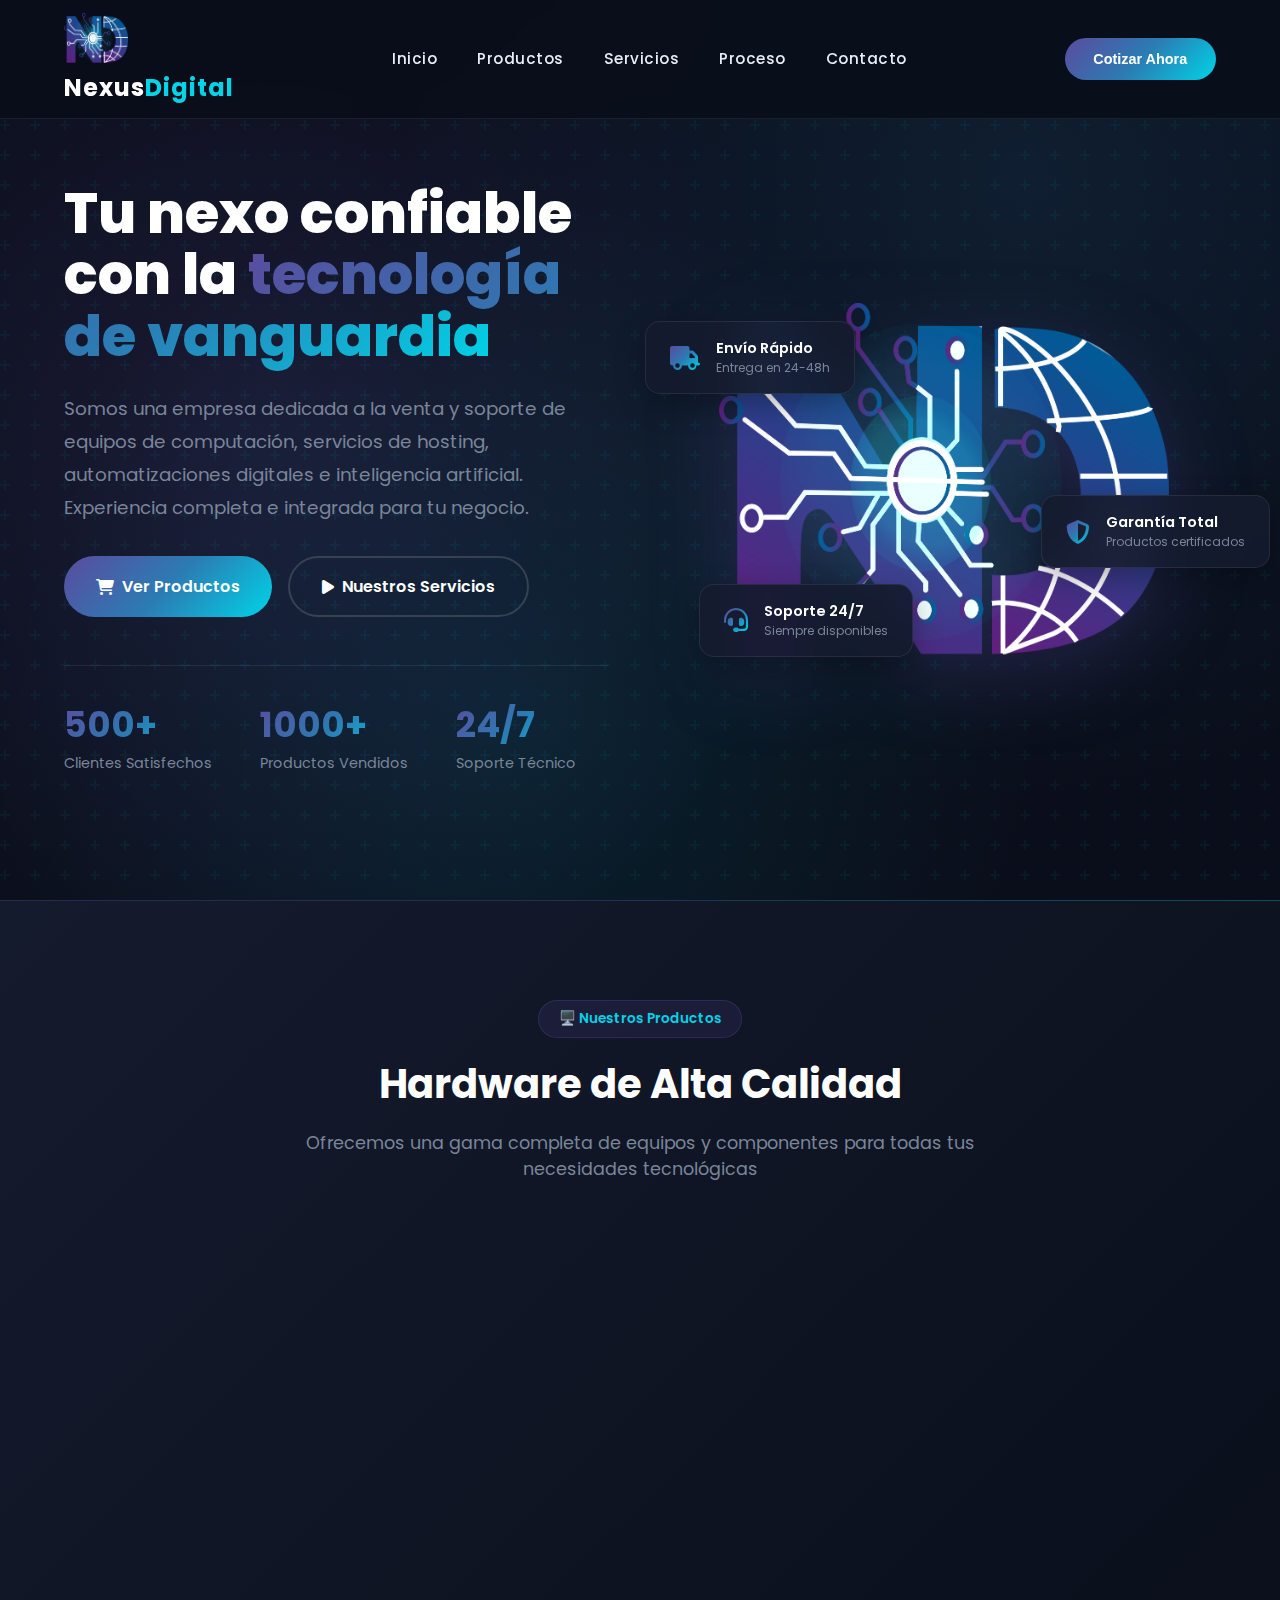
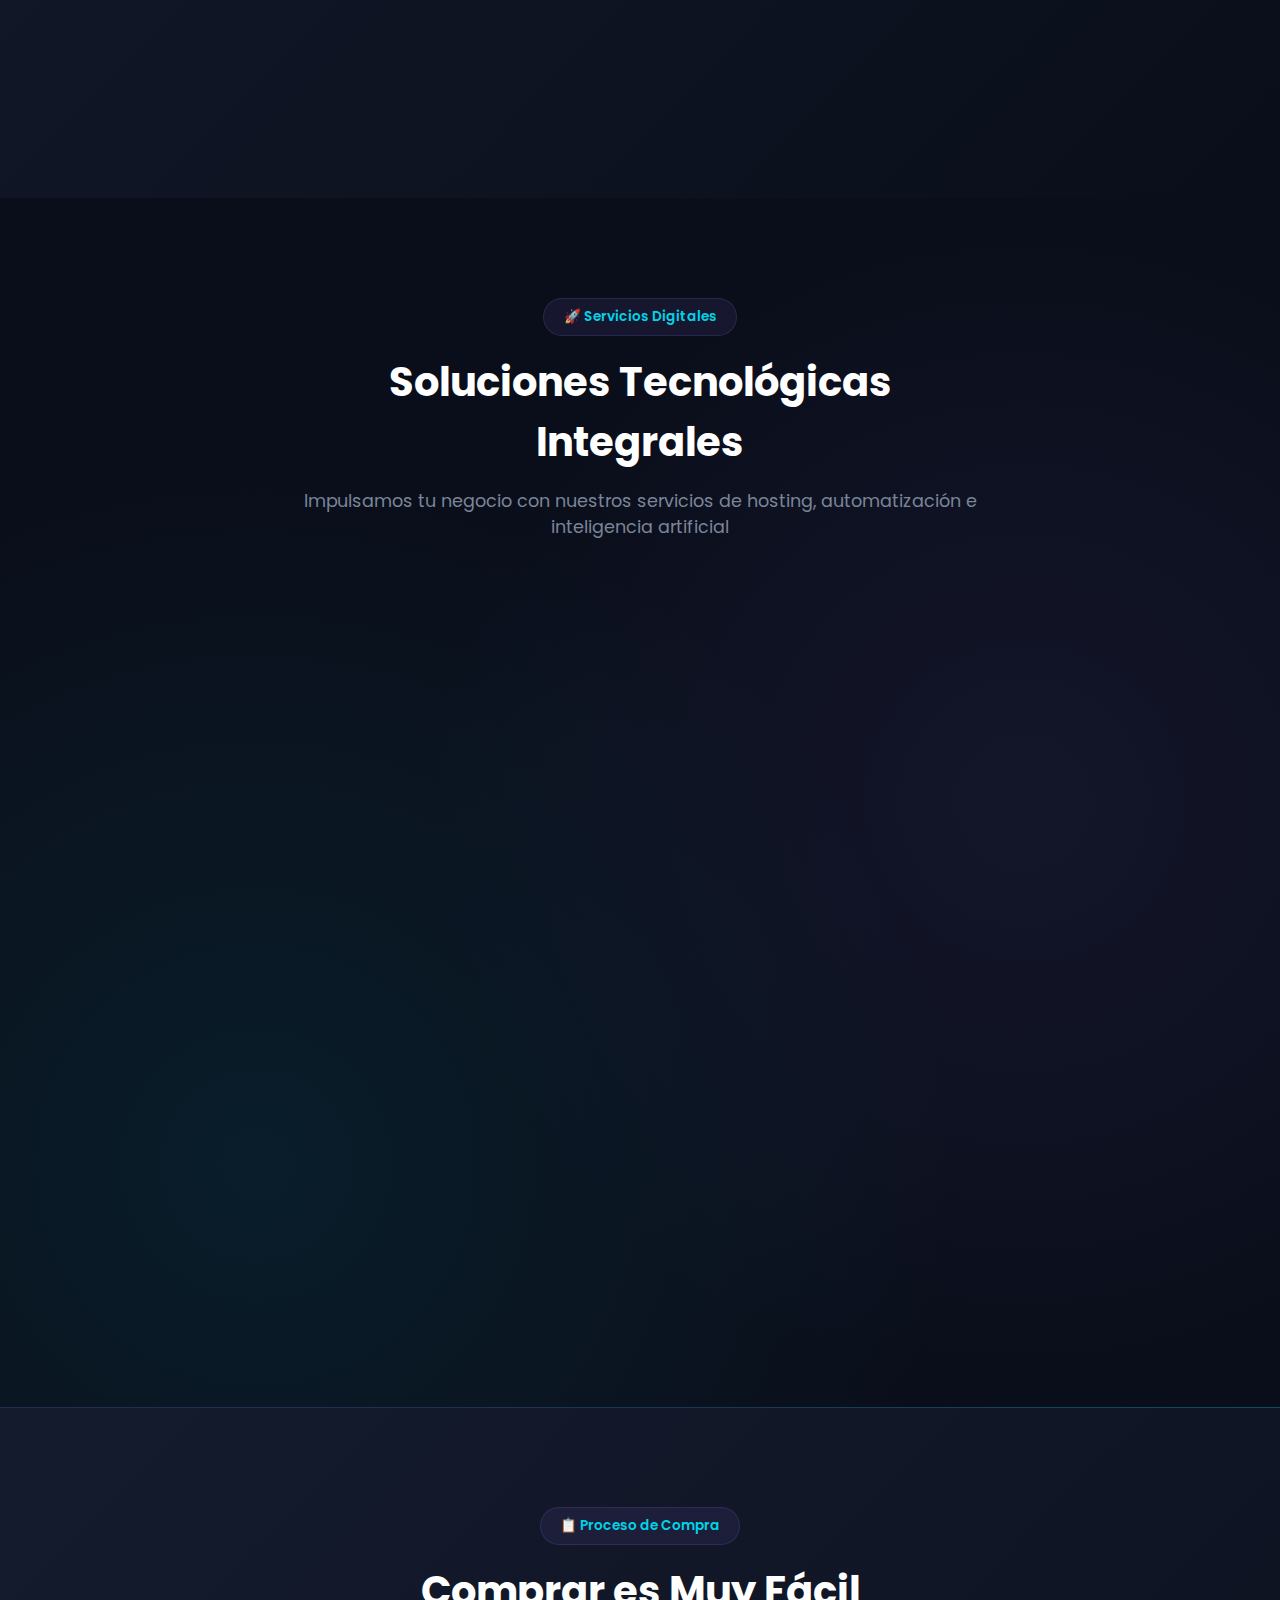
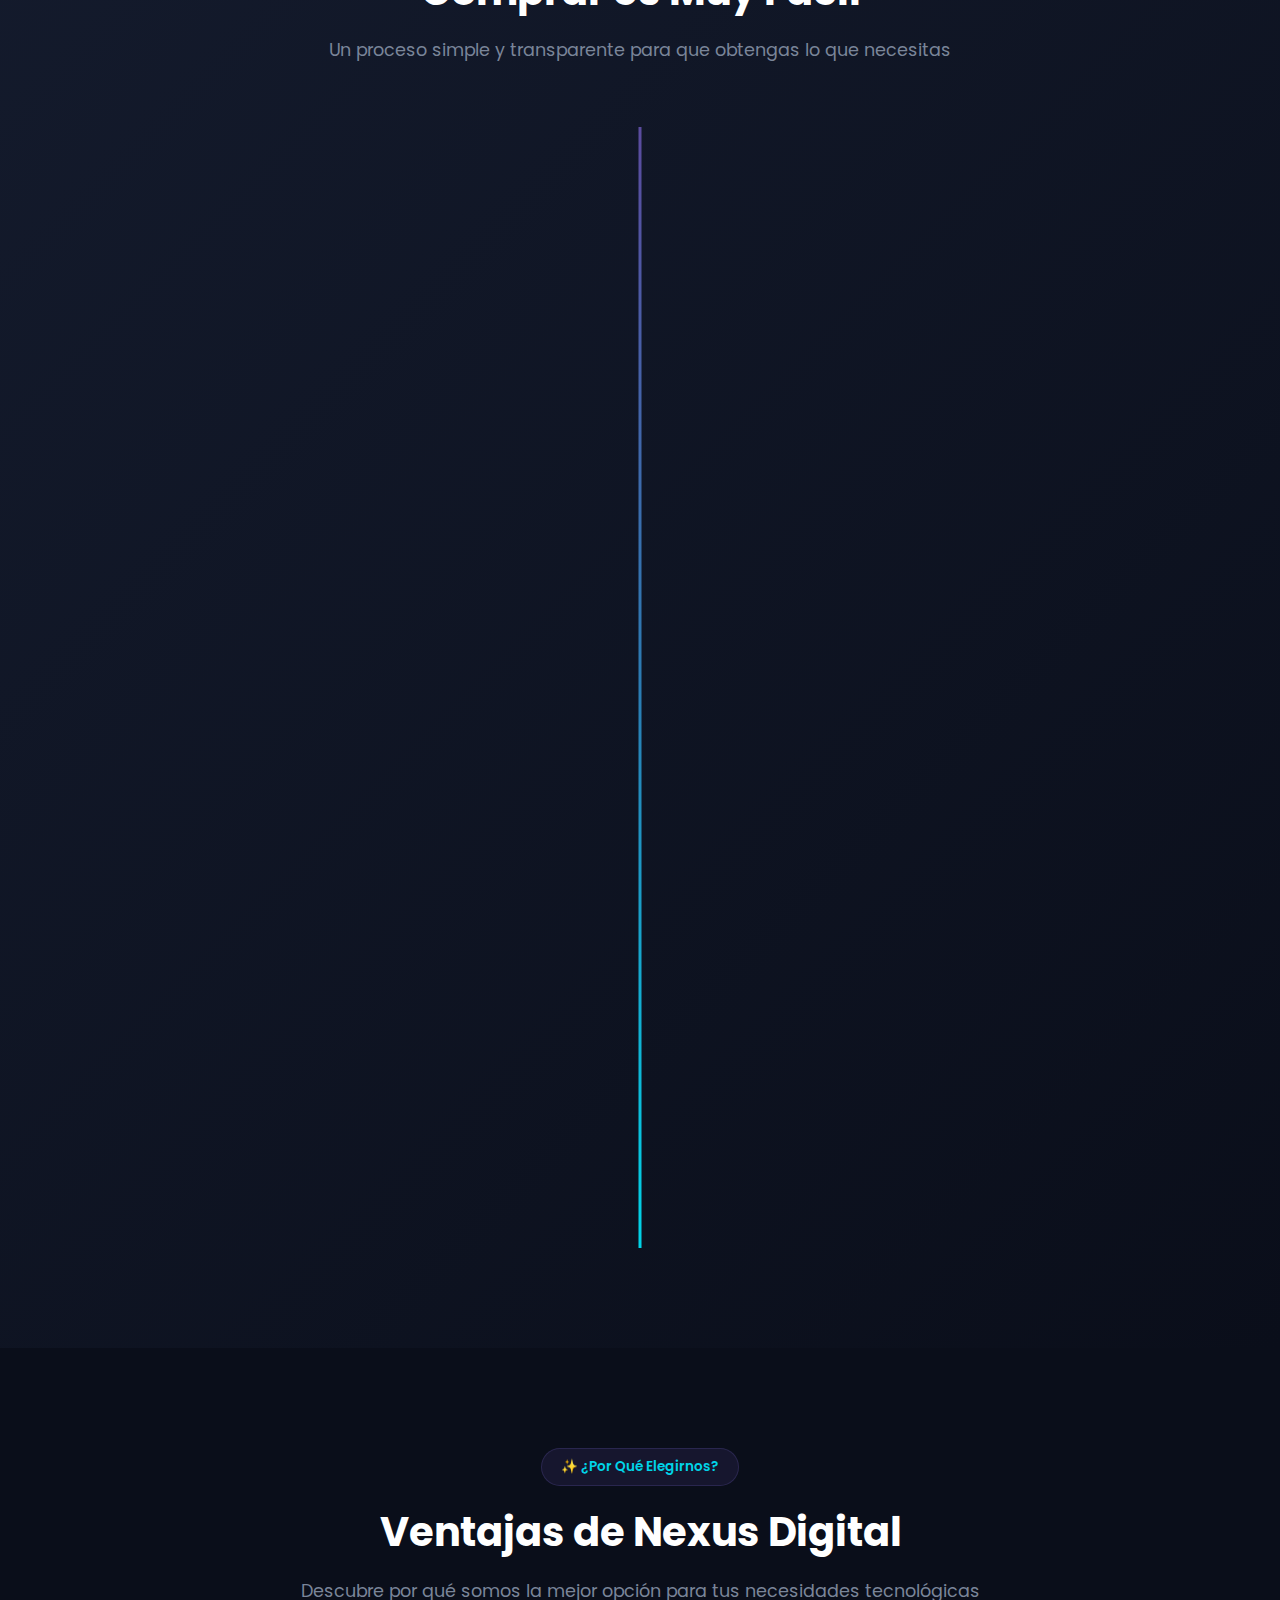
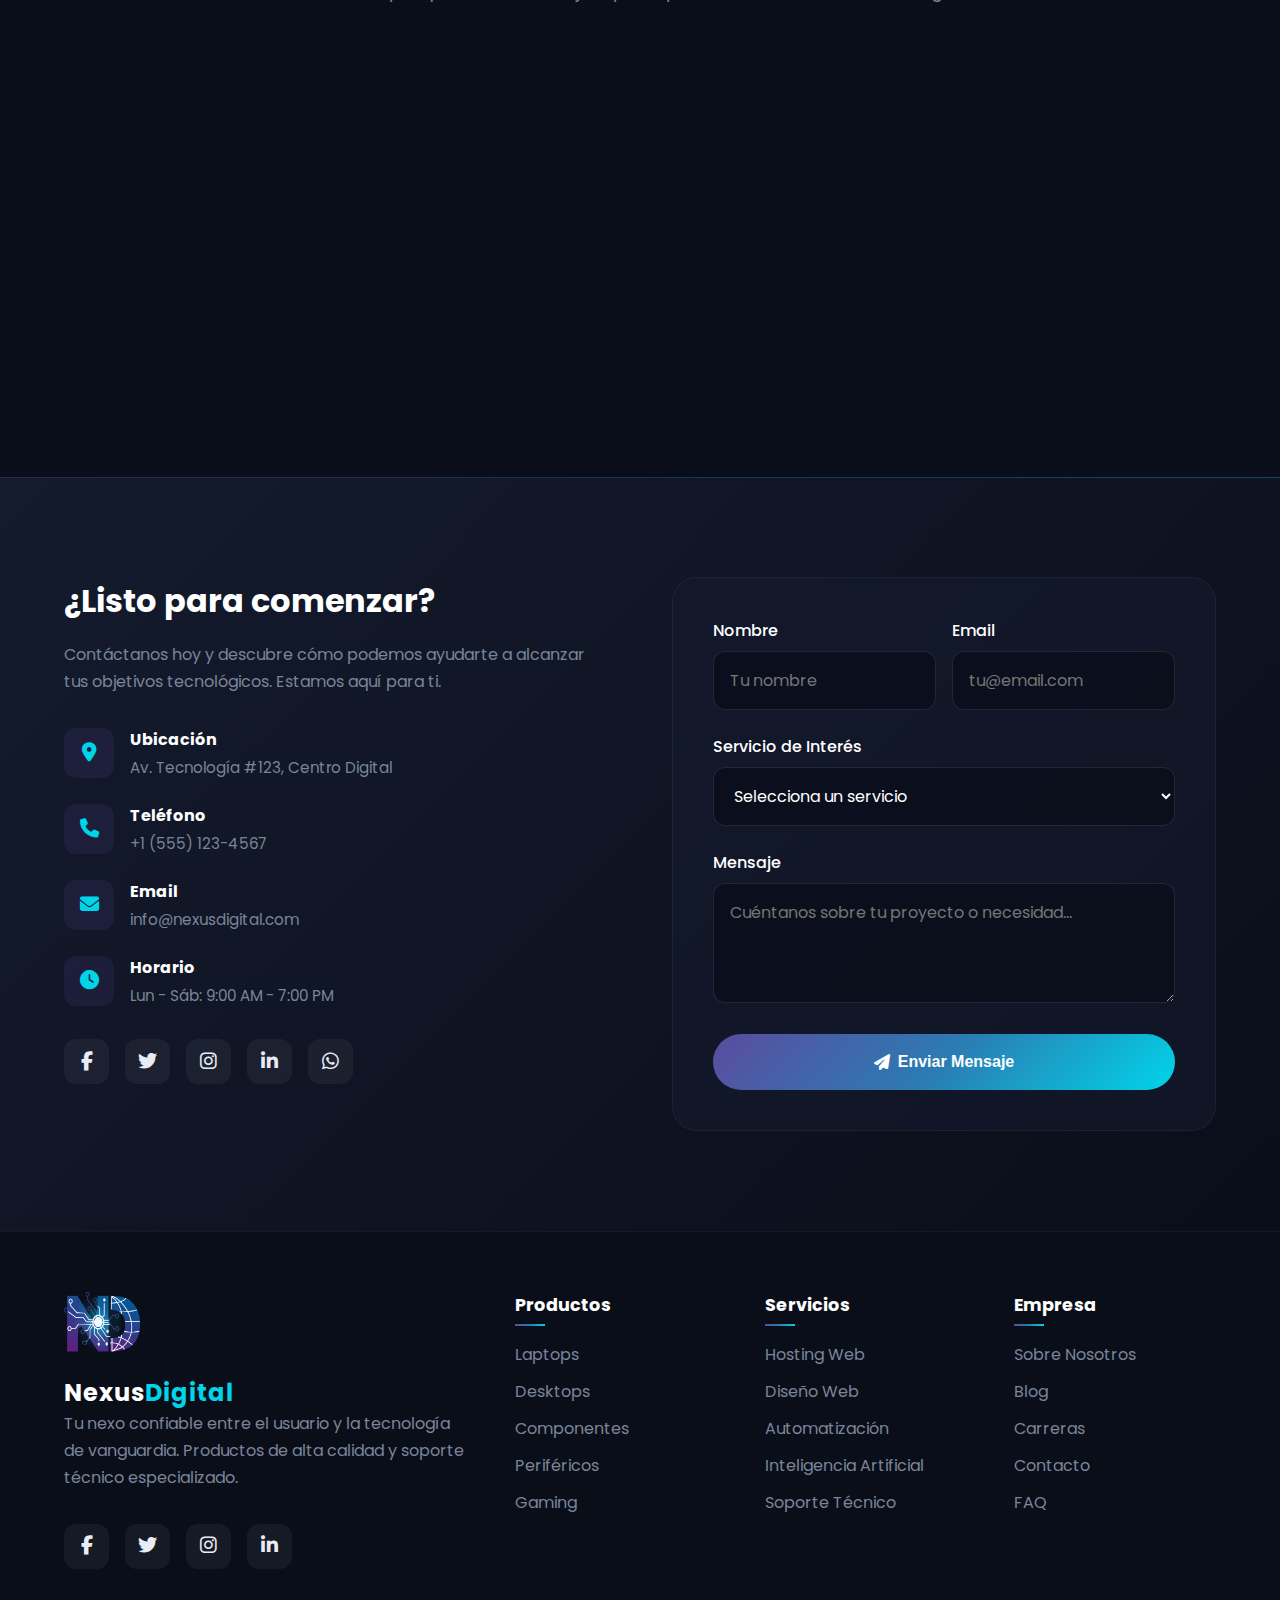
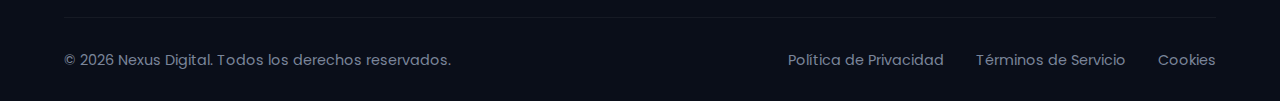
<file: index.html>
<!DOCTYPE html>
<html lang="es">
<head>
    <meta charset="UTF-8">
    <meta name="viewport" content="width=device-width, initial-scale=1.0">
    <title>Nexus Digital | Tecnología & Soluciones Digitales</title>
    <link href="https://fonts.googleapis.com/css2?family=Poppins:wght@300;400;500;600;700;800&display=swap" rel="stylesheet">
    <link rel="stylesheet" href="https://cdnjs.cloudflare.com/ajax/libs/font-awesome/6.4.0/css/all.min.css">
    <link rel="stylesheet" href="styles.css">
    <link rel="icon" type="image/x-icon" href="favicon.ico">
</head>
<body>
    <!-- Navbar -->
    <nav class="navbar">
        <div class="logo-container">
            <!-- Reemplaza esta URL con la ruta de tu logo -->
            <img src="logo.png" alt="Nexus Digital" class="logo-img">

        <div class="logo-text">Nexus<span>Digital</span></div>      




        </div>

        

        <ul class="nav-links">
            <li><a href="#inicio">Inicio</a></li>
            <li><a href="#productos">Productos</a></li>
            <li><a href="#servicios">Servicios</a></li>
            <li><a href="#proceso">Proceso</a></li>
            <li><a href="#contacto">Contacto</a></li>
        </ul>
        <button class="nav-btn">Cotizar Ahora</button>
        <div class="menu-toggle">
            <span></span>
            <span></span>
            <span></span>
        </div>
    </nav>

    <!-- Hero Section -->
    <section class="hero" id="inicio">
        <div class="hero-bg"></div>
        <div class="circuit-bg"></div>
        <div class="hero-content">
            <div class="hero-text">
                <h1>Tu nexo confiable con la <span class="gradient-text">tecnología de vanguardia</span></h1>
                <p>Somos una empresa dedicada a la venta y soporte de equipos de computación, servicios de hosting, automatizaciones digitales e inteligencia artificial. Experiencia completa e integrada para tu negocio.</p>
                <div class="hero-buttons">
                    <a href="#productos" class="btn-primary">
                        <i class="fas fa-shopping-cart"></i> Ver Productos
                    </a>
                    <a href="#servicios" class="btn-secondary">
                        <i class="fas fa-play"></i> Nuestros Servicios
                    </a>
                </div>
                <div class="stats">
                    <div class="stat-item">
                        <h3>500+</h3>
                        <p>Clientes Satisfechos</p>
                    </div>
                    <div class="stat-item">
                        <h3>1000+</h3>
                        <p>Productos Vendidos</p>
                    </div>
                    <div class="stat-item">
                        <h3>24/7</h3>
                        <p>Soporte Técnico</p>
                    </div>
                </div>
            </div>
            <div class="hero-visual">
                <!-- Logo grande en el hero -->
                <img src="logo.png" alt="Nexus Digital Logo" class="hero-logo-large">
                <div class="hero-card">
                    <i class="fas fa-truck"></i>
                    <div class="hero-card-text">
                        <h4>Envío Rápido</h4>
                        <p>Entrega en 24-48h</p>
                    </div>
                </div>
                <div class="hero-card">
                    <i class="fas fa-shield-alt"></i>
                    <div class="hero-card-text">
                        <h4>Garantía Total</h4>
                        <p>Productos certificados</p>
                    </div>
                </div>
                <div class="hero-card">
                    <i class="fas fa-headset"></i>
                    <div class="hero-card-text">
                        <h4>Soporte 24/7</h4>
                        <p>Siempre disponibles</p>
                    </div>
                </div>
            </div>
        </div>
    </section>

    <!-- Products Section -->
    <section class="products" id="productos">
        <div class="section-header">
            <span class="section-tag">🖥️ Nuestros Productos</span>
            <h2>Hardware de Alta Calidad</h2>
            <p>Ofrecemos una gama completa de equipos y componentes para todas tus necesidades tecnológicas</p>
        </div>
        <div class="products-grid">
            <div class="product-card fade-in">
                <div class="product-icon">
                    <i class="fas fa-laptop"></i>
                </div>
                <h3>Computadoras</h3>
                <p>Equipos de última generación para trabajo, gaming y uso profesional.</p>
                <ul class="product-features">
                    <li><i class="fas fa-check"></i> Laptops ultraligeras</li>
                    <li><i class="fas fa-check"></i> Desktops de alto rendimiento</li>
                    <li><i class="fas fa-check"></i> Workstations profesionales</li>
                    <li><i class="fas fa-check"></i> Gaming PCs personalizadas</li>
                </ul>
            </div>
            <div class="product-card fade-in">
                <div class="product-icon">
                    <i class="fas fa-microchip"></i>
                </div>
                <h3>Componentes</h3>
                <p>Los mejores componentes para armar o mejorar tu equipo.</p>
                <ul class="product-features">
                    <li><i class="fas fa-check"></i> Procesadores Intel & AMD</li>
                    <li><i class="fas fa-check"></i> Tarjetas gráficas NVIDIA & AMD</li>
                    <li><i class="fas fa-check"></i> Memoria RAM DDR4/DDR5</li>
                    <li><i class="fas fa-check"></i> Almacenamiento SSD NVMe</li>
                </ul>
            </div>
            <div class="product-card fade-in">
                <div class="product-icon">
                    <i class="fas fa-desktop"></i>
                </div>
                <h3>Periféricos</h3>
                <p>Accesorios esenciales para completar tu setup perfecto.</p>
                <ul class="product-features">
                    <li><i class="fas fa-check"></i> Monitores 4K y gaming</li>
                    <li><i class="fas fa-check"></i> Teclados mecánicos</li>
                    <li><i class="fas fa-check"></i> Ratones ergonómicos</li>
                    <li><i class="fas fa-check"></i> Cámaras web HD</li>
                </ul>
            </div>
        </div>
    </section>

    <!-- Services Section -->
    <section class="services" id="servicios">
        <div class="services-bg"></div>
        <div class="services-container">
            <div class="section-header">
                <span class="section-tag">🚀 Servicios Digitales</span>
                <h2>Soluciones Tecnológicas Integrales</h2>
                <p>Impulsamos tu negocio con nuestros servicios de hosting, automatización e inteligencia artificial</p>
            </div>
            <div class="services-grid">
                <div class="service-card fade-in">
                    <div class="service-icon-wrapper">
                        <i class="fas fa-globe"></i>
                    </div>
                    <h3>Hosting & Web</h3>
                    <div class="service-price">$49<span>/mes</span></div>
                    <p>Alojamiento web profesional y diseño de páginas para tu empresa</p>
                    <ul class="service-features">
                        <li><i class="fas fa-check"></i> Hosting SSD ilimitado</li>
                        <li><i class="fas fa-check"></i> Certificado SSL gratis</li>
                        <li><i class="fas fa-check"></i> Dominio incluido</li>
                        <li><i class="fas fa-check"></i> Diseño responsive</li>
                        <li><i class="fas fa-check"></i> Panel de control</li>
                    </ul>
                    <button class="btn-service">Comenzar</button>
                </div>
                <div class="service-card featured fade-in">
                    <div class="service-icon-wrapper">
                        <i class="fas fa-robot"></i>
                    </div>
                    <h3>Automatización + IA</h3>
                    <div class="service-price">$149<span>/mes</span></div>
                    <p>Automatiza procesos y potencia tu negocio con inteligencia artificial</p>
                    <ul class="service-features">
                        <li><i class="fas fa-check"></i> Chatbots inteligentes</li>
                        <li><i class="fas fa-check"></i> Workflows automatizados</li>
                        <li><i class="fas fa-check"></i> Integración CRM</li>
                        <li><i class="fas fa-check"></i> Análisis predictivo</li>
                        <li><i class="fas fa-check"></i> Soporte prioritario</li>
                    </ul>
                    <button class="btn-service">Más Popular</button>
                </div>
                <div class="service-card fade-in">
                    <div class="service-icon-wrapper">
                        <i class="fas fa-cogs"></i>
                    </div>
                    <h3>Soporte Técnico</h3>
                    <div class="service-price">$29<span>/mes</span></div>
                    <p>Soporte técnico especializado para todos tus equipos y sistemas</p>
                    <ul class="service-features">
                        <li><i class="fas fa-check"></i> Soporte remoto 24/7</li>
                        <li><i class="fas fa-check"></i> Mantenimiento preventivo</li>
                        <li><i class="fas fa-check"></i> Diagnóstico gratuito</li>
                        <li><i class="fas fa-check"></i> Reparación hardware</li>
                        <li><i class="fas fa-check"></i> Backup de datos</li>
                    </ul>
                    <button class="btn-service">Contratar</button>
                </div>
            </div>
        </div>
    </section>

    <!-- Process Section -->
    <section class="process" id="proceso">
        <div class="process-container">
            <div class="section-header">
                <span class="section-tag">📋 Proceso de Compra</span>
                <h2>Comprar es Muy Fácil</h2>
                <p>Un proceso simple y transparente para que obtengas lo que necesitas</p>
            </div>
            <div class="process-timeline">
                <div class="process-item fade-in">
                    <div class="process-content">
                        <h3><i class="fas fa-search"></i> Explora y Elige</h3>
                        <p>Navega por nuestra tienda online o visita nuestra tienda física. Encuentra el producto perfecto para ti.</p>
                    </div>
                    <div class="process-number">1</div>
                </div>
                <div class="process-item fade-in">
                    <div class="process-content">
                        <h3><i class="fas fa-comments"></i> Asesoría Personalizada</h3>
                        <p>¿Tienes dudas? Nuestro equipo de expertos está listo para ayudarte a tomar la mejor decisión.</p>
                    </div>
                    <div class="process-number">2</div>
                </div>
                <div class="process-item fade-in">
                    <div class="process-content">
                        <h3><i class="fas fa-credit-card"></i> Pago Seguro</h3>
                        <p>Múltiples métodos de pago seguros. Tarjetas, transferencias, y financiamiento disponible.</p>
                    </div>
                    <div class="process-number">3</div>
                </div>
                <div class="process-item fade-in">
                    <div class="process-content">
                        <h3><i class="fas fa-shipping-fast"></i> Envío Rápido</h3>
                        <p>Recibe tu pedido en la puerta de tu casa. Envíos express en 24-48 horas.</p>
                    </div>
                    <div class="process-number">4</div>
                </div>
                <div class="process-item fade-in">
                    <div class="process-content">
                        <h3><i class="fas fa-headset"></i> Soporte Continuo</h3>
                        <p>Nuestro compromiso no termina con la venta. Soporte técnico y garantía incluidos.</p>
                    </div>
                    <div class="process-number">5</div>
                </div>
            </div>
        </div>
    </section>

    <!-- Why Us Section -->
    <section class="why-us">
        <div class="section-header">
            <span class="section-tag">✨ ¿Por Qué Elegirnos?</span>
            <h2>Ventajas de Nexus Digital</h2>
            <p>Descubre por qué somos la mejor opción para tus necesidades tecnológicas</p>
        </div>
        <div class="why-grid">
            <div class="why-card fade-in">
                <div class="why-icon">
                    <i class="fas fa-medal"></i>
                </div>
                <h3>Calidad Garantizada</h3>
                <p>Solo trabajamos con las mejores marcas y productos certificados</p>
            </div>
            <div class="why-card fade-in">
                <div class="why-icon">
                    <i class="fas fa-tags"></i>
                </div>
                <h3>Precios Competitivos</h3>
                <p>Los mejores precios del mercado con ofertas exclusivas</p>
            </div>
            <div class="why-card fade-in">
                <div class="why-icon">
                    <i class="fas fa-user-tie"></i>
                </div>
                <h3>Expertos Certificados</h3>
                <p>Equipo técnico altamente capacitado y certificado</p>
            </div>
            <div class="why-card fade-in">
                <div class="why-icon">
                    <i class="fas fa-sync-alt"></i>
                </div>
                <h3>Garantía Extendida</h3>
                <p>Hasta 3 años de garantía en productos seleccionados</p>
            </div>
        </div>
    </section>

    <!-- Contact Section -->
    <section class="contact" id="contacto">
        <div class="contact-container">
            <div class="contact-info">
                <h3>¿Listo para comenzar?</h3>
                <p>Contáctanos hoy y descubre cómo podemos ayudarte a alcanzar tus objetivos tecnológicos. Estamos aquí para ti.</p>
                <div class="contact-details">
                    <div class="contact-item">
                        <div class="contact-item-icon">
                            <i class="fas fa-map-marker-alt"></i>
                        </div>
                        <div class="contact-item-text">
                            <h4>Ubicación</h4>
                            <p>Av. Tecnología #123, Centro Digital</p>
                        </div>
                    </div>
                    <div class="contact-item">
                        <div class="contact-item-icon">
                            <i class="fas fa-phone"></i>
                        </div>
                        <div class="contact-item-text">
                            <h4>Teléfono</h4>
                            <p>+1 (555) 123-4567</p>
                        </div>
                    </div>
                    <div class="contact-item">
                        <div class="contact-item-icon">
                            <i class="fas fa-envelope"></i>
                        </div>
                        <div class="contact-item-text">
                            <h4>Email</h4>
                            <p>info@nexusdigital.com</p>
                        </div>
                    </div>
                    <div class="contact-item">
                        <div class="contact-item-icon">
                            <i class="fas fa-clock"></i>
                        </div>
                        <div class="contact-item-text">
                            <h4>Horario</h4>
                            <p>Lun - Sáb: 9:00 AM - 7:00 PM</p>
                        </div>
                    </div>
                </div>
                <div class="social-links">
                    <a href="#" class="social-link"><i class="fab fa-facebook-f"></i></a>
                    <a href="#" class="social-link"><i class="fab fa-twitter"></i></a>
                    <a href="#" class="social-link"><i class="fab fa-instagram"></i></a>
                    <a href="#" class="social-link"><i class="fab fa-linkedin-in"></i></a>
                    <a href="#" class="social-link"><i class="fab fa-whatsapp"></i></a>
                </div>
            </div>
            <div class="contact-form">
                <form>
                    <div class="form-row">
                        <div class="form-group">
                            <label for="name">Nombre</label>
                            <input type="text" id="name" placeholder="Tu nombre">
                        </div>
                        <div class="form-group">
                            <label for="email">Email</label>
                            <input type="email" id="email" placeholder="tu@email.com">
                        </div>
                    </div>
                    <div class="form-group">
                        <label for="service">Servicio de Interés</label>
                        <select id="service">
                            <option value="">Selecciona un servicio</option>
                            <option value="hardware">Compra de Hardware</option>
                            <option value="hosting">Hosting & Páginas Web</option>
                            <option value="automation">Automatizaciones Digitales</option>
                            <option value="ai">Soluciones de IA</option>
                            <option value="support">Soporte Técnico</option>
                        </select>
                    </div>
                    <div class="form-group">
                        <label for="message">Mensaje</label>
                        <textarea id="message" placeholder="Cuéntanos sobre tu proyecto o necesidad..."></textarea>
                    </div>
                    <button type="submit" class="btn-submit">
                        <i class="fas fa-paper-plane"></i> Enviar Mensaje
                    </button>
                </form>
            </div>
        </div>
    </section>

    <!-- Footer -->
    <footer class="footer">
        <div class="footer-content">
            <div class="footer-brand">
                <img src="logo.png" alt="Nexus Digital" class="logo-img">
                 <div class="logo-text">Nexus<span>Digital</span></div>
                <p>Tu nexo confiable entre el usuario y la tecnología de vanguardia. Productos de alta calidad y soporte técnico especializado.</p>
                <div class="social-links">
                    <a href="#" class="social-link"><i class="fab fa-facebook-f"></i></a>
                    <a href="#" class="social-link"><i class="fab fa-twitter"></i></a>
                    <a href="#" class="social-link"><i class="fab fa-instagram"></i></a>
                    <a href="#" class="social-link"><i class="fab fa-linkedin-in"></i></a>
                </div>
            </div>
            <div class="footer-column">
                <h4>Productos</h4>
                <ul class="footer-links">
                    <li><a href="#">Laptops</a></li>
                    <li><a href="#">Desktops</a></li>
                    <li><a href="#">Componentes</a></li>
                    <li><a href="#">Periféricos</a></li>
                    <li><a href="#">Gaming</a></li>
                </ul>
            </div>
            <div class="footer-column">
                <h4>Servicios</h4>
                <ul class="footer-links">
                    <li><a href="#">Hosting Web</a></li>
                    <li><a href="#">Diseño Web</a></li>
                    <li><a href="#">Automatización</a></li>
                    <li><a href="#">Inteligencia Artificial</a></li>
                    <li><a href="#">Soporte Técnico</a></li>
                </ul>
            </div>
            <div class="footer-column">
                <h4>Empresa</h4>
                <ul class="footer-links">
                    <li><a href="#">Sobre Nosotros</a></li>
                    <li><a href="#">Blog</a></li>
                    <li><a href="#">Carreras</a></li>
                    <li><a href="#">Contacto</a></li>
                    <li><a href="#">FAQ</a></li>
                </ul>
            </div>
        </div>
        <div class="footer-bottom">
            <p>© 2026 Nexus Digital. Todos los derechos reservados.</p>
            <div class="footer-bottom-links">
                <a href="#">Política de Privacidad</a>
                <a href="#">Términos de Servicio</a>
                <a href="#">Cookies</a>
            </div>
        </div>
    </footer>

    <script>
        // Navbar scroll effect
        window.addEventListener('scroll', () => {
            const navbar = document.querySelector('.navbar');
            if (window.scrollY > 50) {
                navbar.classList.add('scrolled');
            } else {
                navbar.classList.remove('scrolled');
            }
        });

        // Mobile menu toggle
        const menuToggle = document.querySelector('.menu-toggle');
        const navLinks = document.querySelector('.nav-links');

        menuToggle.addEventListener('click', () => {
            navLinks.classList.toggle('active');
        });

        // Smooth scroll for nav links
        document.querySelectorAll('a[href^="#"]').forEach(anchor => {
            anchor.addEventListener('click', function(e) {
                e.preventDefault();
                const target = document.querySelector(this.getAttribute('href'));
                if (target) {
                    target.scrollIntoView({ behavior: 'smooth', block: 'start' });
                    navLinks.classList.remove('active');
                }
            });
        });

        // Fade in animation on scroll
        const observerOptions = {
            threshold: 0.1,
            rootMargin: '0px 0px -50px 0px'
        };

        const observer = new IntersectionObserver((entries) => {
            entries.forEach(entry => {
                if (entry.isIntersecting) {
                    entry.target.classList.add('visible');
                }
            });
        }, observerOptions);

        document.querySelectorAll('.fade-in').forEach(el => {
            observer.observe(el);
        });

        // Form submission
        document.querySelector('form').addEventListener('submit', (e) => {
            e.preventDefault();
            alert('¡Gracias por contactarnos! Te responderemos pronto.');
        });
    </script>
</body>
</html>
</file>
<file: styles.css>
/* Reset CSS */
        * {
            margin: 0;
            padding: 0;
            box-sizing: border-box;
        }

        :root {
            /* Colores basados en tu logo */
            --primary: #5B4B9E;
            --primary-dark: #3D3270;
            --secondary: #2B7CB3;
            --accent: #00D4E8;
            --dark: #0a0e1a;
            --dark-light: #141b2d;
            --gray: #7a8599;
            --light: #e8ecf4;
            --white: #ffffff;
            --gradient: linear-gradient(135deg, #5B4B9E 0%, #2B7CB3 50%, #00D4E8 100%);
            --gradient-dark: linear-gradient(135deg, #141b2d 0%, #0a0e1a 100%);
        }

        html {
            scroll-behavior: smooth;
        }

        body {
            font-family: 'Poppins', sans-serif;
            background-color: var(--dark);
            color: var(--white);
            overflow-x: hidden;
        }

        /* Navbar */
        .navbar {
            position: fixed;
            top: 0;
            left: 0;
            right: 0;
            z-index: 1000;
            padding: 0.8rem 5%;
            display: flex;
            justify-content: space-between;
            align-items: center;
            background: rgba(10, 14, 26, 0.95);
            backdrop-filter: blur(20px);
            border-bottom: 1px solid rgba(255,255,255,0.08);
            transition: all 0.3s ease;
        }

        .navbar.scrolled {
            padding: 0.5rem 5%;
            background: rgba(10, 14, 26, 0.98);
            box-shadow: 0 5px 30px rgba(0,0,0,0.3);
        }

        /* Logo con imagen */
        .logo-text {
            font-size: 1.5rem;
            font-weight: 700;
            color: var(--white);
            letter-spacing: 1px;
        }
        .logo-text span {
            color: var(--accent);
        }
        .logo-text                                                  







        .logo-container {
            display: flex;
            align-items: center;
            gap: 0.5rem;
        }

        .logo-img {
            height: 50px;
            width: auto;
            transition: transform 0.3s ease;
        }

        .logo-img:hover {
            transform: scale(1.05);
        }

        .nav-links {
            display: flex;
            gap: 2.5rem;
            list-style: none;
        }

        .nav-links a {
            color: var(--light);
            text-decoration: none;
            font-weight: 500;
            font-size: 0.95rem;
            transition: all 0.3s ease;
            position: relative;
            letter-spacing: 0.5px;
        }

        .nav-links a::after {
            content: '';
            position: absolute;
            bottom: -8px;
            left: 0;
            width: 0;
            height: 2px;
            background: var(--gradient);
            transition: width 0.3s ease;
        }

        .nav-links a:hover::after {
            width: 100%;
        }

        .nav-links a:hover {
            color: var(--accent);
        }

        .nav-btn {
            background: var(--gradient);
            color: var(--white);
            padding: 0.8rem 1.8rem;
            border: none;
            border-radius: 50px;
            font-weight: 600;
            cursor: pointer;
            transition: all 0.3s ease;
            font-size: 0.9rem;
        }

        .nav-btn:hover {
            transform: translateY(-2px);
            box-shadow: 0 10px 30px rgba(91, 75, 158, 0.4);
        }

        .menu-toggle {
            display: none;
            flex-direction: column;
            gap: 5px;
            cursor: pointer;
        }

        .menu-toggle span {
            width: 25px;
            height: 3px;
            background: var(--white);
            border-radius: 3px;
            transition: all 0.3s ease;
        }

        /* Hero Section */
        .hero {
            min-height: 100vh;
            display: flex;
            align-items: center;
            justify-content: center;
            padding: 120px 5% 60px;
            position: relative;
            overflow: hidden;
        }

        .hero-bg {
            position: absolute;
            top: 0;
            left: 0;
            right: 0;
            bottom: 0;
            background: 
                radial-gradient(circle at 20% 50%, rgba(91, 75, 158, 0.2) 0%, transparent 50%),
                radial-gradient(circle at 80% 20%, rgba(43, 124, 179, 0.15) 0%, transparent 50%),
                radial-gradient(circle at 40% 80%, rgba(0, 212, 232, 0.1) 0%, transparent 50%);
        }

        /* Animated circuit lines background */
        .circuit-bg {
            position: absolute;
            top: 0;
            left: 0;
            right: 0;
            bottom: 0;
            opacity: 0.05;
            background-image: url("data:image/svg+xml,%3Csvg width='60' height='60' viewBox='0 0 60 60' xmlns='http://www.w3.org/2000/svg'%3E%3Cg fill='none' fill-rule='evenodd'%3E%3Cg fill='%2300D4E8' fill-opacity='1'%3E%3Cpath d='M36 34v-4h-2v4h-4v2h4v4h2v-4h4v-2h-4zm0-30V0h-2v4h-4v2h4v4h2V6h4V4h-4zM6 34v-4H4v4H0v2h4v4h2v-4h4v-2H6zM6 4V0H4v4H0v2h4v4h2V6h4V4H6z'/%3E%3C/g%3E%3C/g%3E%3C/svg%3E");
        }

        .hero-content {
            max-width: 1400px;
            display: grid;
            grid-template-columns: 1fr 1fr;
            gap: 4rem;
            align-items: center;
            position: relative;
            z-index: 1;
        }

        .hero-text h1 {
            font-size: 3.5rem;
            font-weight: 800;
            line-height: 1.1;
            margin-bottom: 1.5rem;
        }

        .hero-text h1 .gradient-text {
            background: var(--gradient);
            -webkit-background-clip: text;
            -webkit-text-fill-color: transparent;
            background-clip: text;
        }

        .hero-text p {
            font-size: 1.15rem;
            color: var(--gray);
            margin-bottom: 2rem;
            line-height: 1.8;
        }

        .hero-buttons {
            display: flex;
            gap: 1rem;
            flex-wrap: wrap;
        }

        .btn-primary {
            background: var(--gradient);
            color: var(--white);
            padding: 1rem 2rem;
            border: none;
            border-radius: 50px;
            font-size: 1rem;
            font-weight: 600;
            cursor: pointer;
            transition: all 0.3s ease;
            text-decoration: none;
            display: inline-flex;
            align-items: center;
            gap: 0.5rem;
        }

        .btn-primary:hover {
            transform: translateY(-3px);
            box-shadow: 0 15px 40px rgba(91, 75, 158, 0.4);
        }

        .btn-secondary {
            background: transparent;
            color: var(--white);
            padding: 1rem 2rem;
            border: 2px solid rgba(255,255,255,0.15);
            border-radius: 50px;
            font-size: 1rem;
            font-weight: 600;
            cursor: pointer;
            transition: all 0.3s ease;
            text-decoration: none;
            display: inline-flex;
            align-items: center;
            gap: 0.5rem;
        }

        .btn-secondary:hover {
            border-color: var(--accent);
            color: var(--accent);
            transform: translateY(-3px);
        }

        .hero-visual {
            position: relative;
            display: flex;
            justify-content: center;
            align-items: center;
        }

        .hero-logo-large {
            width: 100%;
            max-width: 450px;
            animation: float 6s ease-in-out infinite;
            filter: drop-shadow(0 20px 40px rgba(91, 75, 158, 0.3));
        }

        .hero-card {
            position: absolute;
            background: rgba(20, 27, 45, 0.9);
            backdrop-filter: blur(20px);
            padding: 1rem 1.5rem;
            border-radius: 15px;
            border: 1px solid rgba(255,255,255,0.08);
            display: flex;
            align-items: center;
            gap: 1rem;
            animation: float 4s ease-in-out infinite;
            box-shadow: 0 10px 30px rgba(0,0,0,0.3);
        }

        .hero-card:nth-child(2) {
            top: 5%;
            left: -5%;
            animation-delay: -1s;
        }

        .hero-card:nth-child(3) {
            bottom: 25%;
            right: -10%;
            animation-delay: -2s;
        }

        .hero-card:nth-child(4) {
            bottom: 0%;
            left: 5%;
            animation-delay: -3s;
        }

        .hero-card i {
            font-size: 1.5rem;
            background: var(--gradient);
            -webkit-background-clip: text;
            -webkit-text-fill-color: transparent;
            background-clip: text;
        }

        .hero-card-text h4 {
            font-size: 0.9rem;
            font-weight: 600;
        }

        .hero-card-text p {
            font-size: 0.75rem;
            color: var(--gray);
            margin: 0;
        }

        @keyframes float {
            0%, 100% { transform: translateY(0px); }
            50% { transform: translateY(-20px); }
        }

        /* Stats */
        .stats {
            display: flex;
            gap: 3rem;
            margin-top: 3rem;
            padding-top: 2rem;
            border-top: 1px solid rgba(255,255,255,0.08);
        }

        .stat-item h3 {
            font-size: 2.2rem;
            font-weight: 700;
            background: var(--gradient);
            -webkit-background-clip: text;
            -webkit-text-fill-color: transparent;
            background-clip: text;
        }

        .stat-item p {
            font-size: 0.9rem;
            color: var(--gray);
            margin: 0;
        }

        /* Sections Common */
        section {
            padding: 100px 5%;
        }

        .section-header {
            text-align: center;
            max-width: 700px;
            margin: 0 auto 4rem;
        }

        .section-tag {
            display: inline-block;
            background: rgba(91, 75, 158, 0.15);
            color: var(--accent);
            padding: 0.5rem 1.2rem;
            border-radius: 50px;
            font-size: 0.85rem;
            font-weight: 600;
            margin-bottom: 1rem;
            border: 1px solid rgba(91, 75, 158, 0.3);
        }

        .section-header h2 {
            font-size: 2.5rem;
            font-weight: 700;
            margin-bottom: 1rem;
        }

        .section-header p {
            color: var(--gray);
            font-size: 1.1rem;
        }

        /* Products Section */
        .products {
            background: var(--gradient-dark);
            position: relative;
        }

        .products::before {
            content: '';
            position: absolute;
            top: 0;
            left: 0;
            right: 0;
            height: 1px;
            background: var(--gradient);
            opacity: 0.3;
        }

        .products-grid {
            display: grid;
            grid-template-columns: repeat(auto-fit, minmax(350px, 1fr));
            gap: 2rem;
            max-width: 1400px;
            margin: 0 auto;
        }

        .product-card {
            background: rgba(20, 27, 45, 0.6);
            border-radius: 20px;
            padding: 2rem;
            border: 1px solid rgba(255,255,255,0.05);
            transition: all 0.4s ease;
            position: relative;
            overflow: hidden;
        }

        .product-card::before {
            content: '';
            position: absolute;
            top: 0;
            left: 0;
            right: 0;
            height: 3px;
            background: var(--gradient);
            transform: scaleX(0);
            transition: transform 0.4s ease;
        }

        .product-card:hover::before {
            transform: scaleX(1);
        }

        .product-card:hover {
            transform: translateY(-10px);
            border-color: rgba(91, 75, 158, 0.4);
            box-shadow: 0 25px 50px rgba(0,0,0,0.3);
        }

        .product-icon {
            width: 70px;
            height: 70px;
            background: var(--gradient);
            border-radius: 15px;
            display: flex;
            align-items: center;
            justify-content: center;
            font-size: 1.8rem;
            margin-bottom: 1.5rem;
        }

        .product-card h3 {
            font-size: 1.4rem;
            font-weight: 600;
            margin-bottom: 1rem;
        }

        .product-card p {
            color: var(--gray);
            line-height: 1.7;
            margin-bottom: 1.5rem;
        }

        .product-features {
            list-style: none;
        }

        .product-features li {
            padding: 0.5rem 0;
            color: var(--light);
            display: flex;
            align-items: center;
            gap: 0.75rem;
        }

        .product-features li i {
            color: var(--accent);
            font-size: 0.8rem;
        }

        /* Services Section */
        .services {
            position: relative;
        }

        .services-bg {
            position: absolute;
            top: 0;
            left: 0;
            right: 0;
            bottom: 0;
            background: 
                radial-gradient(circle at 80% 50%, rgba(91, 75, 158, 0.12) 0%, transparent 50%),
                radial-gradient(circle at 20% 80%, rgba(0, 212, 232, 0.08) 0%, transparent 50%);
        }

        .services-container {
            position: relative;
            z-index: 1;
            max-width: 1400px;
            margin: 0 auto;
        }

        .services-grid {
            display: grid;
            grid-template-columns: repeat(3, 1fr);
            gap: 2rem;
        }

        .service-card {
            background: rgba(20, 27, 45, 0.7);
            backdrop-filter: blur(20px);
            border-radius: 25px;
            padding: 2.5rem;
            border: 1px solid rgba(255,255,255,0.05);
            transition: all 0.4s ease;
            text-align: center;
        }

        .service-card:hover {
            transform: translateY(-15px) scale(1.02);
            border-color: rgba(91, 75, 158, 0.5);
            box-shadow: 0 30px 60px rgba(0,0,0,0.4);
        }

        .service-card.featured {
            background: var(--gradient);
            transform: scale(1.05);
            border: none;
        }

        .service-card.featured:hover {
            transform: scale(1.08) translateY(-10px);
        }

        .service-icon-wrapper {
            width: 100px;
            height: 100px;
            background: rgba(255,255,255,0.1);
            border-radius: 50%;
            display: flex;
            align-items: center;
            justify-content: center;
            margin: 0 auto 1.5rem;
            font-size: 2.5rem;
        }

        .service-card.featured .service-icon-wrapper {
            background: rgba(255,255,255,0.2);
        }

        .service-card h3 {
            font-size: 1.5rem;
            font-weight: 700;
            margin-bottom: 1rem;
        }

        .service-card p {
            color: rgba(255,255,255,0.7);
            line-height: 1.7;
            margin-bottom: 1.5rem;
        }

        .service-card.featured p {
            color: rgba(255,255,255,0.9);
        }

        .service-price {
            font-size: 2rem;
            font-weight: 700;
            margin-bottom: 0.5rem;
        }

        .service-price span {
            font-size: 1rem;
            font-weight: 400;
            color: rgba(255,255,255,0.6);
        }

        .service-card.featured .service-price span {
            color: rgba(255,255,255,0.8);
        }

        .service-features {
            list-style: none;
            text-align: left;
            margin: 1.5rem 0;
        }

        .service-features li {
            padding: 0.6rem 0;
            display: flex;
            align-items: center;
            gap: 0.75rem;
            color: rgba(255,255,255,0.8);
        }

        .service-features li i {
            color: var(--accent);
        }

        .service-card.featured .service-features li i {
            color: var(--white);
        }

        .btn-service {
            width: 100%;
            padding: 1rem;
            border-radius: 50px;
            font-weight: 600;
            cursor: pointer;
            transition: all 0.3s ease;
            margin-top: 1rem;
            font-size: 1rem;
        }

        .service-card .btn-service {
            background: var(--gradient);
            color: var(--white);
            border: none;
        }

        .service-card.featured .btn-service {
            background: var(--white);
            color: var(--primary-dark);
            border: none;
        }

        .btn-service:hover {
            transform: translateY(-2px);
            box-shadow: 0 10px 30px rgba(0,0,0,0.3);
        }

        /* Process Section */
        .process {
            background: var(--gradient-dark);
            position: relative;
        }

        .process::before {
            content: '';
            position: absolute;
            top: 0;
            left: 0;
            right: 0;
            height: 1px;
            background: var(--gradient);
            opacity: 0.3;
        }

        .process-container {
            max-width: 1200px;
            margin: 0 auto;
        }

        .process-timeline {
            position: relative;
            padding: 2rem 0;
        }

        .process-timeline::before {
            content: '';
            position: absolute;
            left: 50%;
            top: 0;
            bottom: 0;
            width: 3px;
            background: var(--gradient);
            transform: translateX(-50%);
        }

        .process-item {
            display: flex;
            align-items: center;
            margin-bottom: 3rem;
            position: relative;
        }

        .process-item:nth-child(even) {
            flex-direction: row-reverse;
        }

        .process-content {
            width: 45%;
            background: rgba(20, 27, 45, 0.7);
            padding: 2rem;
            border-radius: 20px;
            border: 1px solid rgba(255,255,255,0.05);
            transition: all 0.3s ease;
        }

        .process-content:hover {
            transform: translateY(-5px);
            border-color: rgba(91, 75, 158, 0.4);
            box-shadow: 0 15px 40px rgba(0,0,0,0.3);
        }

        .process-number {
            position: absolute;
            left: 50%;
            transform: translateX(-50%);
            width: 60px;
            height: 60px;
            background: var(--gradient);
            border-radius: 50%;
            display: flex;
            align-items: center;
            justify-content: center;
            font-size: 1.5rem;
            font-weight: 700;
            z-index: 1;
            border: 4px solid var(--dark);
            box-shadow: 0 5px 20px rgba(91, 75, 158, 0.4);
        }

        .process-content h3 {
            font-size: 1.3rem;
            margin-bottom: 0.75rem;
            display: flex;
            align-items: center;
            gap: 0.75rem;
        }

        .process-content h3 i {
            color: var(--accent);
        }

        .process-content p {
            color: var(--gray);
            line-height: 1.7;
        }

        /* Why Us Section */
        .why-us {
            position: relative;
        }

        .why-grid {
            display: grid;
            grid-template-columns: repeat(4, 1fr);
            gap: 2rem;
            max-width: 1400px;
            margin: 0 auto;
        }

        .why-card {
            text-align: center;
            padding: 2rem;
            background: rgba(20, 27, 45, 0.5);
            border-radius: 20px;
            border: 1px solid rgba(255,255,255,0.05);
            transition: all 0.3s ease;
        }

        .why-card:hover {
            transform: translateY(-10px);
            background: rgba(20, 27, 45, 0.8);
            border-color: rgba(91, 75, 158, 0.4);
        }

        .why-icon {
            width: 80px;
            height: 80px;
            background: rgba(91, 75, 158, 0.15);
            border-radius: 50%;
            display: flex;
            align-items: center;
            justify-content: center;
            margin: 0 auto 1.5rem;
            font-size: 2rem;
            color: var(--accent);
            transition: all 0.3s ease;
        }

        .why-card:hover .why-icon {
            background: var(--gradient);
            color: var(--white);
            transform: scale(1.1);
        }

        .why-card h3 {
            font-size: 1.2rem;
            margin-bottom: 0.75rem;
        }

        .why-card p {
            color: var(--gray);
            font-size: 0.95rem;
        }

        /* Contact Section */
        .contact {
            background: var(--gradient-dark);
            position: relative;
        }

        .contact::before {
            content: '';
            position: absolute;
            top: 0;
            left: 0;
            right: 0;
            height: 1px;
            background: var(--gradient);
            opacity: 0.3;
        }

        .contact-container {
            max-width: 1200px;
            margin: 0 auto;
            display: grid;
            grid-template-columns: 1fr 1fr;
            gap: 4rem;
        }

        .contact-info h3 {
            font-size: 2rem;
            margin-bottom: 1rem;
        }

        .contact-info > p {
            color: var(--gray);
            margin-bottom: 2rem;
            line-height: 1.7;
        }

        .contact-details {
            display: flex;
            flex-direction: column;
            gap: 1.5rem;
        }

        .contact-item {
            display: flex;
            align-items: center;
            gap: 1rem;
        }

        .contact-item-icon {
            width: 50px;
            height: 50px;
            background: rgba(91, 75, 158, 0.15);
            border-radius: 12px;
            display: flex;
            align-items: center;
            justify-content: center;
            color: var(--accent);
            font-size: 1.2rem;
        }

        .contact-item-text h4 {
            font-size: 1rem;
            margin-bottom: 0.25rem;
        }

        .contact-item-text p {
            color: var(--gray);
            font-size: 0.95rem;
        }

        .social-links {
            display: flex;
            gap: 1rem;
            margin-top: 2rem;
        }

        .social-link {
            width: 45px;
            height: 45px;
            background: rgba(255,255,255,0.05);
            border-radius: 12px;
            display: flex;
            align-items: center;
            justify-content: center;
            color: var(--light);
            font-size: 1.2rem;
            transition: all 0.3s ease;
            text-decoration: none;
        }

        .social-link:hover {
            background: var(--gradient);
            transform: translateY(-3px);
        }

        .contact-form {
            background: rgba(20, 27, 45, 0.6);
            padding: 2.5rem;
            border-radius: 25px;
            border: 1px solid rgba(255,255,255,0.05);
        }

        .form-group {
            margin-bottom: 1.5rem;
        }

        .form-group label {
            display: block;
            margin-bottom: 0.5rem;
            font-weight: 500;
        }

        .form-group input,
        .form-group textarea,
        .form-group select {
            width: 100%;
            padding: 1rem;
            background: rgba(10, 14, 26, 0.8);
            border: 1px solid rgba(255,255,255,0.1);
            border-radius: 12px;
            color: var(--white);
            font-family: inherit;
            font-size: 1rem;
            transition: all 0.3s ease;
        }

        .form-group input:focus,
        .form-group textarea:focus,
        .form-group select:focus {
            outline: none;
            border-color: var(--primary);
            box-shadow: 0 0 20px rgba(91, 75, 158, 0.3);
        }

        .form-group textarea {
            min-height: 120px;
            resize: vertical;
        }

        .form-row {
            display: grid;
            grid-template-columns: 1fr 1fr;
            gap: 1rem;
        }

        .btn-submit {
            width: 100%;
            padding: 1.2rem;
            background: var(--gradient);
            color: var(--white);
            border: none;
            border-radius: 50px;
            font-size: 1rem;
            font-weight: 600;
            cursor: pointer;
            transition: all 0.3s ease;
            display: flex;
            align-items: center;
            justify-content: center;
            gap: 0.5rem;
        }

        .btn-submit:hover {
            transform: translateY(-3px);
            box-shadow: 0 15px 40px rgba(91, 75, 158, 0.4);
        }

        /* Footer */
        .footer {
            background: rgba(10, 14, 26, 0.98);
            padding: 60px 5% 30px;
            border-top: 1px solid rgba(255,255,255,0.05);
        }

        .footer-content {
            max-width: 1400px;
            margin: 0 auto;
            display: grid;
            grid-template-columns: 2fr 1fr 1fr 1fr;
            gap: 3rem;
        }

        .footer-brand .logo-img {
            height: 60px;
            margin-bottom: 1rem;
        }

        .footer-brand p {
            color: var(--gray);
            line-height: 1.7;
            margin-bottom: 1.5rem;
        }

        .footer-column h4 {
            font-size: 1.1rem;
            margin-bottom: 1.5rem;
            position: relative;
        }

        .footer-column h4::after {
            content: '';
            position: absolute;
            bottom: -8px;
            left: 0;
            width: 30px;
            height: 2px;
            background: var(--gradient);
        }

        .footer-links {
            list-style: none;
        }

        .footer-links li {
            margin-bottom: 0.75rem;
        }

        .footer-links a {
            color: var(--gray);
            text-decoration: none;
            transition: all 0.3s ease;
        }

        .footer-links a:hover {
            color: var(--accent);
            padding-left: 5px;
        }

        .footer-bottom {
            max-width: 1400px;
            margin: 3rem auto 0;
            padding-top: 2rem;
            border-top: 1px solid rgba(255,255,255,0.05);
            display: flex;
            justify-content: space-between;
            align-items: center;
            flex-wrap: wrap;
            gap: 1rem;
        }

        .footer-bottom p {
            color: var(--gray);
            font-size: 0.9rem;
        }

        .footer-bottom-links {
            display: flex;
            gap: 2rem;
        }

        .footer-bottom-links a {
            color: var(--gray);
            text-decoration: none;
            font-size: 0.9rem;
            transition: color 0.3s ease;
        }

        .footer-bottom-links a:hover {
            color: var(--accent);
        }

        /* Animations */
        .fade-in {
            opacity: 0;
            transform: translateY(30px);
            transition: all 0.6s ease;
        }

        .fade-in.visible {
            opacity: 1;
            transform: translateY(0);
        }

        /* Responsive */
        @media (max-width: 1024px) {
            .hero-content {
                grid-template-columns: 1fr;
                text-align: center;
            }

            .hero-visual {
                order: -1;
            }

            .hero-logo-large {
                max-width: 300px;
            }

            .hero-card {
                display: none;
            }

            .hero-text h1 {
                font-size: 2.8rem;
            }

            .hero-buttons {
                justify-content: center;
            }

            .stats {
                justify-content: center;
            }

            .services-grid {
                grid-template-columns: 1fr;
            }

            .service-card.featured {
                transform: none;
            }

            .why-grid {
                grid-template-columns: repeat(2, 1fr);
            }

            .process-timeline::before {
                left: 30px;
            }

            .process-item,
            .process-item:nth-child(even) {
                flex-direction: row;
                justify-content: flex-start;
                padding-left: 80px;
            }

            .process-content {
                width: 100%;
            }

            .process-number {
                left: 30px;
                transform: translateX(-50%);
            }

            .contact-container {
                grid-template-columns: 1fr;
            }

            .footer-content {
                grid-template-columns: 1fr 1fr;
            }
        }

        @media (max-width: 768px) {
            .nav-links {
                display: none;
                position: absolute;
                top: 100%;
                left: 0;
                right: 0;
                background: rgba(10, 14, 26, 0.98);
                flex-direction: column;
                padding: 2rem;
                gap: 1rem;
            }

            .nav-links.active {
                display: flex;
            }

            .menu-toggle {
                display: flex;
            }

            .nav-btn {
                display: none;
            }

            .hero-text h1 {
                font-size: 2rem;
            }

            .section-header h2 {
                font-size: 1.8rem;
            }

            .products-grid {
                grid-template-columns: 1fr;
            }

            .why-grid {
                grid-template-columns: 1fr;
            }

            .form-row {
                grid-template-columns: 1fr;
            }

            .footer-content {
                grid-template-columns: 1fr;
            }

            .footer-bottom {
                flex-direction: column;
                text-align: center;
            }

            .stats {
                flex-wrap: wrap;
                gap: 2rem;
            }
        }
</file>
